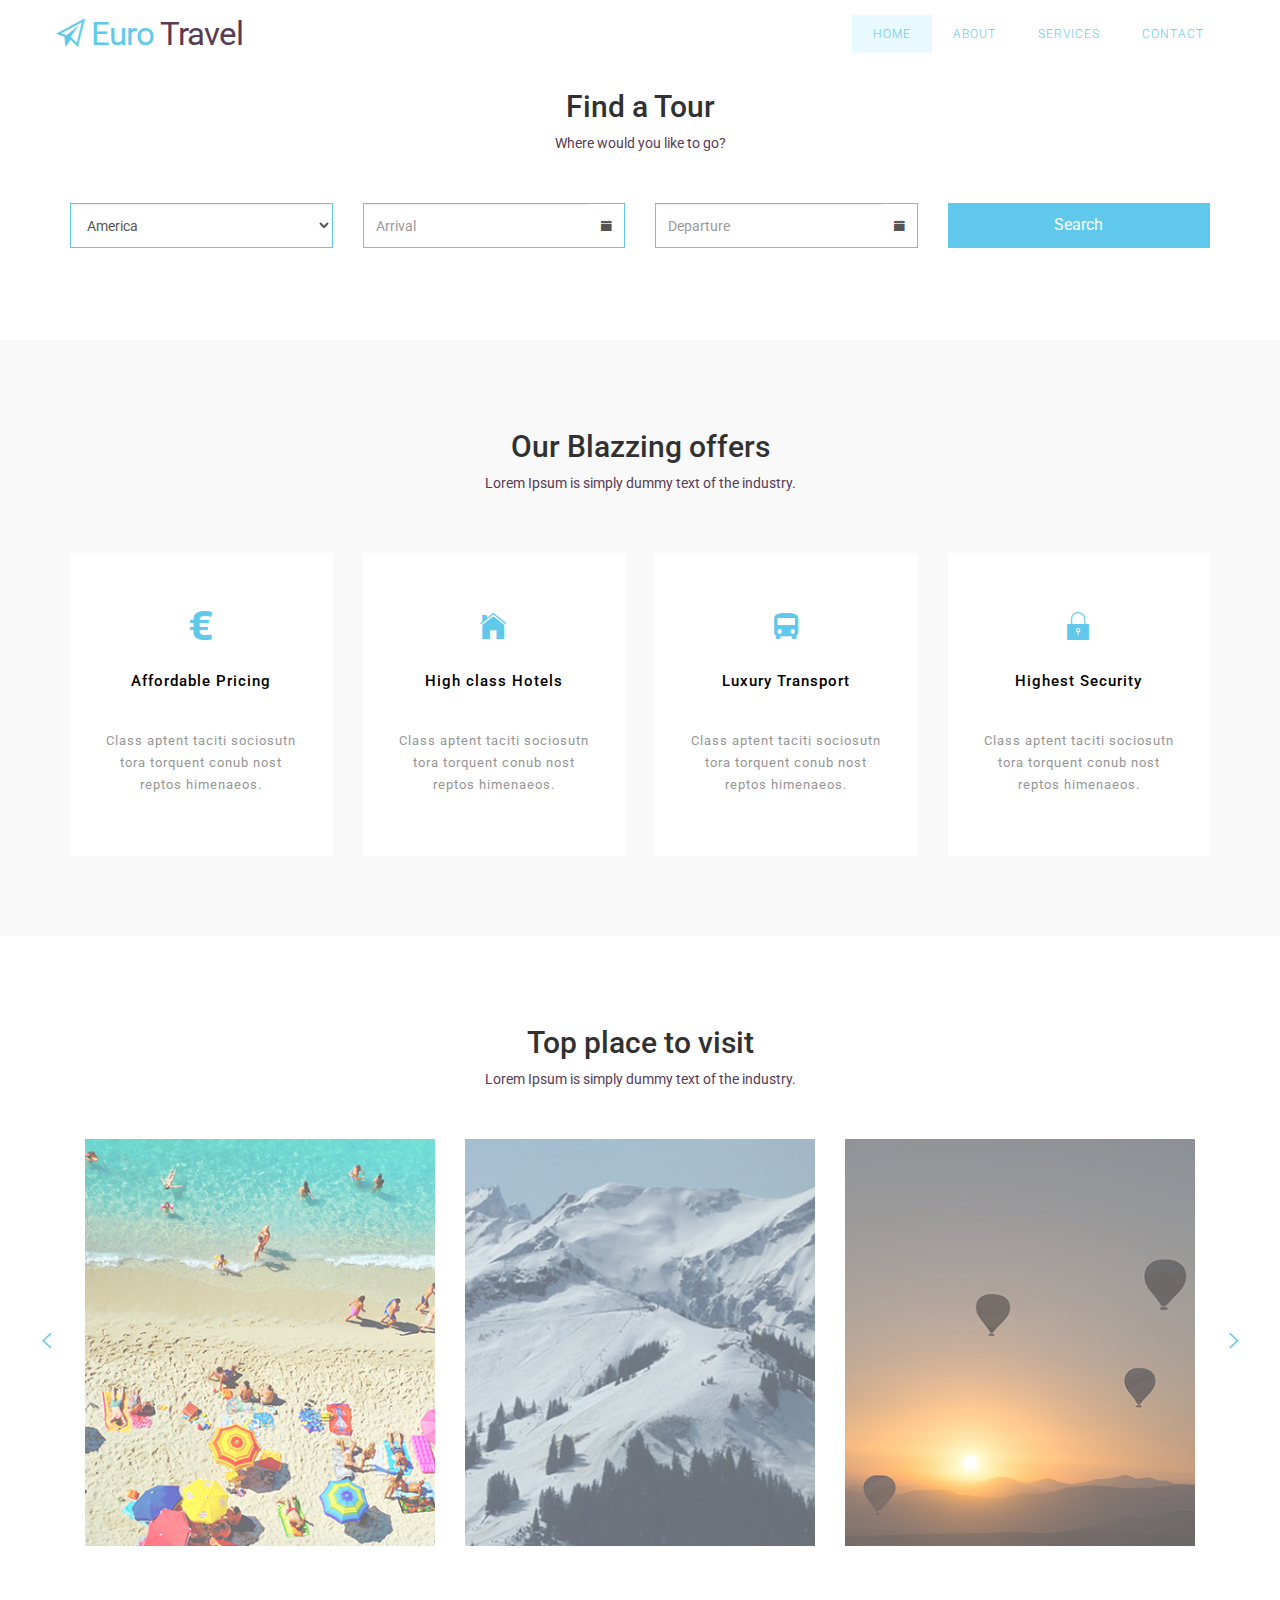
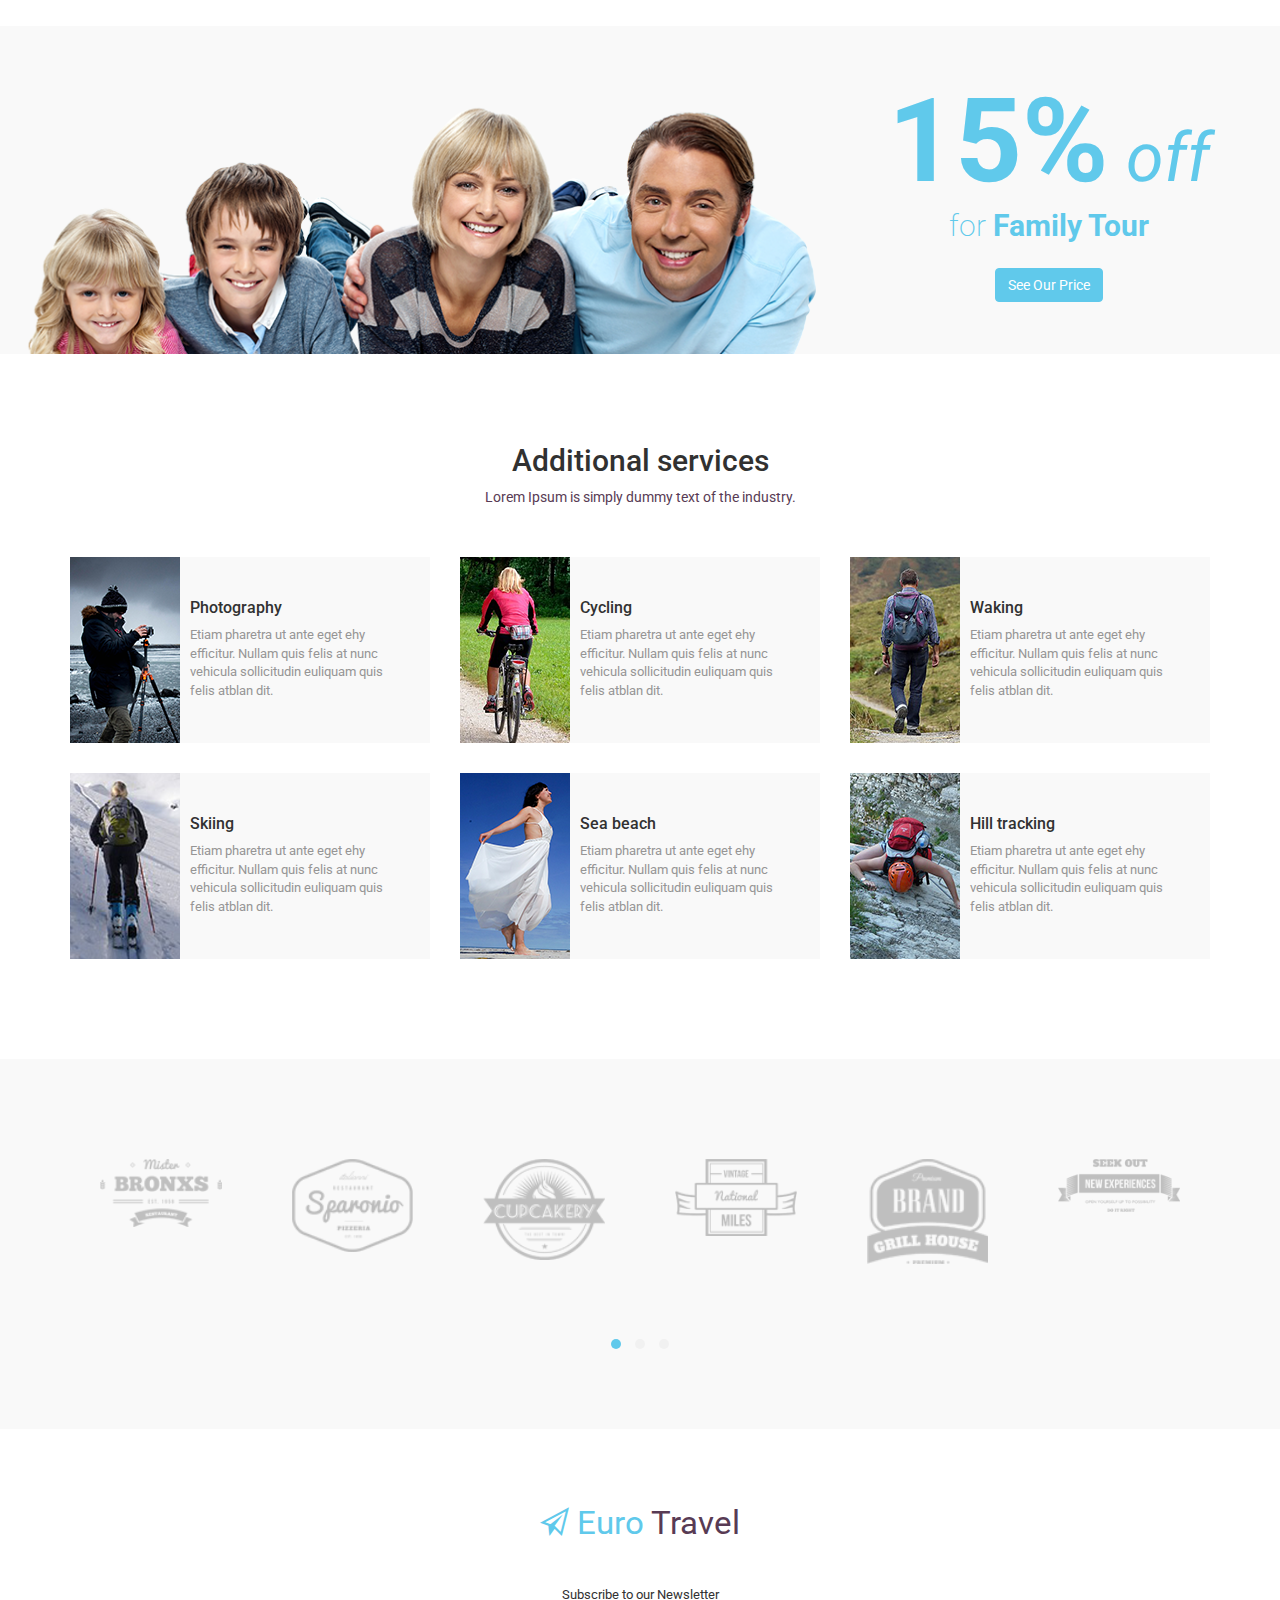
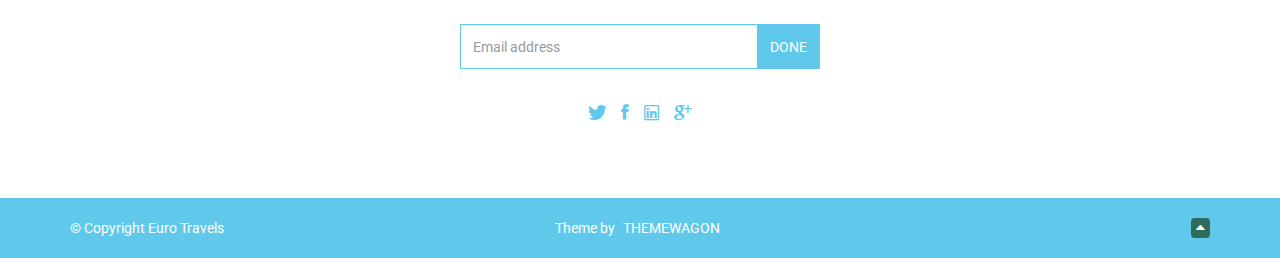
<file: index.html>
<!DOCTYPE html>
<!--[if IE 7 ]><html class="ie ie7 lte9 lte8 lte7" lang="en-US"><![endif]-->
<!--[if IE 8]><html class="ie ie8 lte9 lte8" lang="en-US">	<![endif]-->
<!--[if IE 9]><html class="ie ie9 lte9" lang="en-US"><![endif]-->
<!--[if (gt IE 9)|!(IE)]><!-->
<html class="noIE" lang="en-US">
<!--<![endif]-->
	<head>
		<!-- meta -->
			<meta http-equiv="X-UA-Compatible" content="IE=edge">
			<meta http-equiv="Content-Type" content="text/html; charset=UTF-8"/>
			<meta name="viewport" content="width=device-width, initial-scale = 1.0, maximum-scale=1.0, user-scalable=no"/>
	<title>Euro Travel</title>

	<link rel="stylesheet" href="assets/css/bootstrap.min.css">
	<link rel="stylesheet" href="assets/css/ionicons.min.css">
	<link rel="stylesheet" href="assets/css/owl.carousel.css">
	<link rel="stylesheet" href="assets/css/owl.theme.css">
	<link rel="stylesheet" href="assets/css/flexslider.css" type="text/css">
    <link rel="stylesheet" href="assets/css/main.css">
    <!-- HTML5 shim and Respond.js IE8 support of HTML5 elements and media queries -->
			<!--[if lt IE 9]>
				<script src="assets/js/html5shiv.js"></script>
				<script src="assets/js/respond.js"></script>
			<![endif]-->

			<!--[if IE 8]>
		    	<script src="assets/js/selectivizr.js"></script>
		    <![endif]-->
</head>
<body>
	<nav class="navbar navbar-default navbar-fixed-top">
		<div class="container">
		<!-- Brand and toggle get grouped for better mobile display -->
			<div class="navbar-header">
				<button type="button" class="navbar-toggle collapsed" data-toggle="collapse" data-target="#bs-example-navbar-collapse-1" aria-expanded="false">
					<span class="sr-only">Toggle navigation</span>
					<span class="icon-bar"></span>
					<span class="icon-bar"></span>
					<span class="icon-bar"></span>
				</button>
				<a class="navbar-brand" href="index.html" title="HOME"><i class="ion-paper-airplane"></i> euro <span>travel</span></a>
			</div> <!-- /.navbar-header -->

	    <!-- Collect the nav links, forms, and other content for toggling -->
		    <div class="collapse navbar-collapse" id="bs-example-navbar-collapse-1">
				<ul class="nav navbar-nav navbar-right">
					<li class="active"><a href="index.html">Home</a></li>
					<li><a href="about.html">about</a></li>
					<li><a href="services.html">services</a></li>
					<li><a href="contact.html">contact</a></li>
				</ul> <!-- /.nav -->
		    </div><!-- /.navbar-collapse -->
	  	</div><!-- /.container -->
	</nav>

<!-- Home -->
		<div id="header">
		    <div class="flexslider">
		        <ul class="slides">
		            <li class="slider-item" style="background-image: url('assets/images/item-1.png')">
		                <div class="intro container">
		                    <div class="inner-intro">
		                        <h1 class="header-title">
		                            <span>traveling</span> always "good idea"
		                        </h1>
		                        <p class="header-sub-title">
		                            it leaves you speecless, then turns your into a storyteller.
		                        </p>
		                        <button class="btn custom-btn">
		                            book now
		                        </button>
		                    </div>
		                </div>
		            </li> <!-- /.slider-item -->
		            <li class="slider-item" style="background-image: url('assets/images/item-2.png')">
		                <div class="intro">
		                    <div class="inner-intro">
		                        <h1 class="header-title">
		                            to <span>travel</span> is to <span>live</span>
		                        </h1>
		                        <p class="header-sub-title">
		                            it leaves you speecless, then turns your into a storyteller.
		                        </p>
		                        <button class="btn custom-btn">
		                            book now
		                        </button>
		                    </div>
		                </div>
		            </li> <!-- /.slider-item -->
		        </ul> <!-- /.slides -->
		    </div> <!-- /.flexslider -->
		</div> <!-- /#header -->
<!-- Find a Tour -->
	<section class="tour section-wrapper container">
		<h2 class="section-title">
			Find a Tour
		</h2>
		<p class="section-subtitle">
			Where would you like to go?
		</p>
		<div class="row">
			<div class="col-md-3 col-sm-6">
				<form role="form" class="form-dropdown">
					<div class="form-group">
						<label for="sel1">Select list (select one):</label>
						<select class="form-control border-radius" id="sel1">
							<option>America</option>
							<option>Bangladesh</option>
							<option>Canada</option>
							<option>India</option>
						</select>
					</div>
				</form>
			</div>

			<div class="col-md-3 col-sm-6">
				<div class="input-group">
					<input type="text" class="form-control border-radius border-right" placeholder="Arrival"/>
					<span class="input-group-addon border-radius custom-addon">
						<i class="ion-ios-calendar"></i>
					</span>
				</div>
			</div>

			<div class="col-md-3 col-sm-6">
				<div class="input-group">
					<input type="text" class="form-control border-radius border-right" placeholder="Departure"/>
					<span class="input-group-addon border-radius custom-addon">
						<i class="ion-ios-calendar"></i>
					</span>
				</div>
			</div>

			<div class="col-md-3 col-sm-6">
				<div class="btn btn-default border-radius custom-button">
					Search
				</div>
			</div>
		</div>
	</section> <!-- /.tour -->


<!-- Our Blazzing offers -->
	<section class="offer section-wrapper">
		<div class="container">
			<h2 class="section-title">
				Our Blazzing offers
			</h2>
			<p class="section-subtitle">
				Lorem Ipsum is simply dummy text of the industry.
			</p>
			<div class="row">
				<div class="col-sm-3 col-xs-6">
					<div class="offer-item">
						<div class="icon">
							<i class="ion-social-euro"></i>
						</div>
						<h3>
							Affordable Pricing
						</h3>
						<p>
							Class aptent taciti sociosutn tora torquent conub nost reptos himenaeos.
						</p>
					</div>
				</div> <!-- /.col-md-3 -->

				<div class="col-sm-3 col-xs-6">
					<div class="offer-item">
						<div class="icon">
							<i class="ion-ios-home"></i>
						</div>
						<h3>
							High class Hotels
						</h3>
						<p>
							Class aptent taciti sociosutn tora torquent conub nost reptos himenaeos.
						</p>
					</div>
				</div> <!-- /.col-md-3 -->

				<div class="col-sm-3 col-xs-6">
					<div class="offer-item">
						<div class="icon">
							<i class="ion-android-bus"></i>
						</div>
						<h3>
							Luxury Transport
						</h3>
						<p>
							Class aptent taciti sociosutn tora torquent conub nost reptos himenaeos.
						</p>
					</div>
				</div> <!-- /.col-md-3 -->

				<div class="col-sm-3 col-xs-6">
					<div class="offer-item">
						<div class="icon">
							<i class="ion-ios-locked"></i>
						</div>
						<h3>
							Highest Security
						</h3>
						<p>
							Class aptent taciti sociosutn tora torquent conub nost reptos himenaeos.
						</p>
					</div>
				</div> <!-- /.col-md-3 -->
			</div> <!-- /.row -->
		</div> <!-- /.container -->
	</section> <!-- /.offer -->


<!-- Top place to visit -->
	<section class="visit section-wrapper">
		<div class="container">
			<h2 class="section-title">
				Top place to visit
			</h2>
			<p class="section-subtitle">
				Lorem Ipsum is simply dummy text of the industry.
			</p>

			<div class="owl-carousel visit-carousel" id="">
				<div class="item">
					<img src="assets/images/visit-1.png" alt="visit-image" class="img-responsive visit-item">
				</div>
				<div class="item">
					<img src="assets/images/visit-2.png" alt="visit-image" class="img-responsive visit-item">
				</div>
				<div class="item">
					<img src="assets/images/visit-3.png" alt="visit-image" class="img-responsive visit-item">
				</div>
				<div class="item">
					<img src="assets/images/visit-1.png" alt="visit-image" class="img-responsive visit-item">
				</div>
				<div class="item">
					<img src="assets/images/visit-2.png" alt="visit-image" class="img-responsive visit-item">
				</div>
				<div class="item">
					<img src="assets/images/visit-3.png" alt="visit-image" class="img-responsive visit-item">
				</div>
			</div>
		</div> <!-- /.container -->
	</section> <!-- /.visit -->

<div class="offer-cta">
	<div class="container">
		<div class="offering">
			<div class="percent">
				<span>15%</span> off
			</div>
			<div class="FTour">
				for <strong>Family Tour</strong>
			</div>
			<a class="btn btn-default price-btn" href="#">
				see our price
			</a>
		</div> <!-- /.offering -->
	</div> <!-- /.container -->
</div> <!-- /.offer-cta -->

	<section class="additional-services section-wrapper">
		<div class="container">
			<h2 class="section-title">
				Additional services
			</h2>
			<p class="section-subtitle">
				Lorem Ipsum is simply dummy text of the industry.
			</p>
			<div class="row">
				<div class="col-md-4 col-sm-6">
					<div class="custom-table">
						<img src="assets/images/add-srvc-1.png" alt="" class="add-srvc-img">
						<div class="add-srvc-detail">
							<h4 class="add-srvc-heading">
								Photography
							</h4>
							<p class="add-srvc">
								Etiam pharetra ut ante eget ehy efficitur. Nullam quis felis at nunc vehicula sollicitudin euliquam quis felis atblan dit.
							</p>
						</div> <!-- /.add-srvc-detail -->
					</div> <!-- /.custom-table -->
				</div> <!-- /.col-md-4 col-sm-6 -->

				<div class="col-md-4 col-sm-6">
					<div class="custom-table">
						<img src="assets/images/add-srvc-2.png" alt="" class="add-srvc-img">
						<div class="add-srvc-detail">
							<h4 class="add-srvc-heading">
								Cycling
							</h4>
							<p class="add-srvc">
								Etiam pharetra ut ante eget ehy efficitur. Nullam quis felis at nunc vehicula sollicitudin euliquam quis felis atblan dit.
							</p>
						</div> <!-- /.add-srvc-detail -->
					</div> <!-- /.custom-table -->
				</div> <!-- /.col-md-4 col-sm-6 -->
				
				<div class="col-md-4 col-sm-6">
					<div class="custom-table">
						<img src="assets/images/add-srvc-3.png" alt="" class="add-srvc-img">
						<div class="add-srvc-detail">
							<h4 class="add-srvc-heading">
								Waking
							</h4>
							<p class="add-srvc">
								Etiam pharetra ut ante eget ehy efficitur. Nullam quis felis at nunc vehicula sollicitudin euliquam quis felis atblan dit.
							</p>
						</div> <!-- /.add-srvc-detail -->
					</div> <!-- /.custom-table -->
				</div> <!-- /.col-md-4 col-sm-6 -->

				<div class="col-md-4 col-sm-6">
					<div class="custom-table">
						<img src="assets/images/add-srvc-4.png" alt="" class="add-srvc-img">
						<div class="add-srvc-detail">
							<h4 class="add-srvc-heading">
								Skiing
							</h4>
							<p class="add-srvc">
								Etiam pharetra ut ante eget ehy efficitur. Nullam quis felis at nunc vehicula sollicitudin euliquam quis felis atblan dit.
							</p>
						</div> <!-- /.add-srvc-detail -->
					</div> <!-- /.custom-table -->
				</div> <!-- /.col-md-4 col-sm-6 -->

				<div class="col-md-4 col-sm-6">
					<div class="custom-table">
						<img src="assets/images/add-srvc-5.png" alt="" class="add-srvc-img">
						<div class="add-srvc-detail">
							<h4 class="add-srvc-heading">
								Sea beach
							</h4>
							<p class="add-srvc">
								Etiam pharetra ut ante eget ehy efficitur. Nullam quis felis at nunc vehicula sollicitudin euliquam quis felis atblan dit.
							</p>
						</div> <!-- /.add-srvc-detail -->
					</div> <!-- /.custom-table -->
				</div> <!-- /.col-md-4 col-sm-6 -->

				<div class="col-md-4 col-sm-6">
					<div class="custom-table">
						<img src="assets/images/add-srvc-6.png" alt="" class="add-srvc-img">
						<div class="add-srvc-detail">
							<h4 class="add-srvc-heading">
								Hill tracking
							</h4>
							<p class="add-srvc">
								Etiam pharetra ut ante eget ehy efficitur. Nullam quis felis at nunc vehicula sollicitudin euliquam quis felis atblan dit.
							</p>
						</div> <!-- /.add-srvc-detail -->
					</div> <!-- /.custom-table -->
				</div> <!-- /.col-md-4 col-sm-6 -->
			</div> <!-- /.row -->
		</div> <!-- /.container -->
	</section> <!-- /.Additional-services -->


	<div class="section-wrapper sponsor">
		<div class="container">
			<div class="owl-carousel sponsor-carousel">
				<div class="item">
					<a href="#">
						<img src="assets/images/sp-1.png" alt="sponsor-brand" class="img-responsive sponsor-item">
					</a>
				</div>
				<div class="item">
					<a href="#">
						<img src="assets/images/sp-2.png" alt="sponsor-brand" class="img-responsive sponsor-item">
					</a>
				</div>
				<div class="item">
					<a href="#">
						<img src="assets/images/sp-3.png" alt="sponsor-brand" class="img-responsive sponsor-item">
					</a>
				</div>
				<div class="item">
					<a href="#">
						<img src="assets/images/sp-4.png" alt="sponsor-brand" class="img-responsive sponsor-item">
					</a>
				</div>
				<div class="item">
					<a href="#">
						<img src="assets/images/sp-5.png" alt="sponsor-brand" class="img-responsive sponsor-item">
					</a>
				</div>
				<div class="item">
					<a href="#">
						<img src="assets/images/sp-6.png" alt="sponsor-brand" class="img-responsive sponsor-item">
					</a>
				</div>
				<div class="item">
					<a href="#">
						<img src="assets/images/sp-1.png" alt="sponsor-brand" class="img-responsive sponsor-item">
					</a>
				</div>
				<div class="item">
					<a href="#">
						<img src="assets/images/sp-2.png" alt="sponsor-brand" class="img-responsive sponsor-item">
					</a>
				</div>
				<div class="item">
					<a href="#">
						<img src="assets/images/sp-3.png" alt="sponsor-brand" class="img-responsive sponsor-item">
					</a>
				</div>
				<div class="item">
					<a href="#">
						<img src="assets/images/sp-4.png" alt="sponsor-brand" class="img-responsive sponsor-item">
					</a>
				</div>
				<div class="item">
					<a href="#">
						<img src="assets/images/sp-5.png" alt="sponsor-brand" class="img-responsive sponsor-item">
					</a>
				</div>
				<div class="item">
					<a href="#">
						<img src="assets/images/sp-6.png" alt="sponsor-brand" class="img-responsive sponsor-item">
					</a>
				</div>
				<div class="item">
					<a href="#">
						<img src="assets/images/sp-1.png" alt="sponsor-brand" class="img-responsive sponsor-item">
					</a>
				</div>
				<div class="item">
					<a href="#">
						<img src="assets/images/sp-2.png" alt="sponsor-brand" class="img-responsive sponsor-item">
					</a>
				</div>
				<div class="item">
					<a href="#">
						<img src="assets/images/sp-3.png" alt="sponsor-brand" class="img-responsive sponsor-item">
					</a>
				</div>
				<div class="item">
					<a href="#">
						<img src="assets/images/sp-4.png" alt="sponsor-brand" class="img-responsive sponsor-item">
					</a>
				</div>
				<div class="item">
					<a href="#">
						<img src="assets/images/sp-5.png" alt="sponsor-brand" class="img-responsive sponsor-item">
					</a>
				</div>
				<div class="item">
					<a href="#">
						<img src="assets/images/sp-6.png" alt="sponsor-brand" class="img-responsive sponsor-item">
					</a>
				</div>
			</div> <!-- /.owl-carousel -->
		</div> <!-- /.container -->
	</div> <!-- /.sponsor -->

	<div class="subscribe section-wrapper">
		<a class="brand-logo" href="index.html" title="HOME"><i class="ion-paper-airplane"></i> Euro <span>Travel</span></a>
		<p class="subscribe-now">
			Subscribe to our Newsletter
		</p>
		<div class="container">
			<div class="row">
				<div class="col-md-4 col-sm-6 col-md-offset-4 col-sm-offset-3">
					<div class="input-group">
						<input type="email" class="form-control border-radius" placeholder="Email address">
						<span class="input-group-btn">
							<button class="btn btn-default border-radius custom-sub-btn" type="button">DONE</button>
						</span>
					</div><!-- /input-group -->
				</div>
			</div>
		</div>
					
	
	
		<ul class="social-icon">
			<li><a href="#"><i class="ion-social-twitter"></i></a></li>
			<li><a href="#"><i class="ion-social-facebook"></i></a></li>
			<li><a href="#"><i class="ion-social-linkedin-outline"></i></a></li>
			<li><a href="#"><i class="ion-social-googleplus"></i></a></li>
		</ul>
	</div> <!-- /.subscribe -->

		
	<footer>
		<div class="container">
			<div class="row">
				<div class="col-xs-4">
					<div class="text-left">
						&copy; Copyright Euro Travels
					</div>
				</div>
				<div class="col-xs-4">
					Theme by <a href="http://www.themewagon.com">THEMEWAGON</a>
				</div>
				<div class="col-xs-4">
					<div class="top">
						<a href="#header">
							<i class="ion-arrow-up-b"></i>
						</a>
					</div>
				</div>
			</div>
		</div>		
	</footer>


	<script src="assets/js/jquery-1.11.2.min.js"></script>
    <script src="assets/js/bootstrap.min.js"></script>
    <script src="assets/js/owl.carousel.min.js"></script>
    <script src="assets/js/contact.js"></script>
    <script src="assets/js/jquery.flexslider.js"></script>
	<script src="assets/js/script.js"></script>






</body>
</html>
</file>
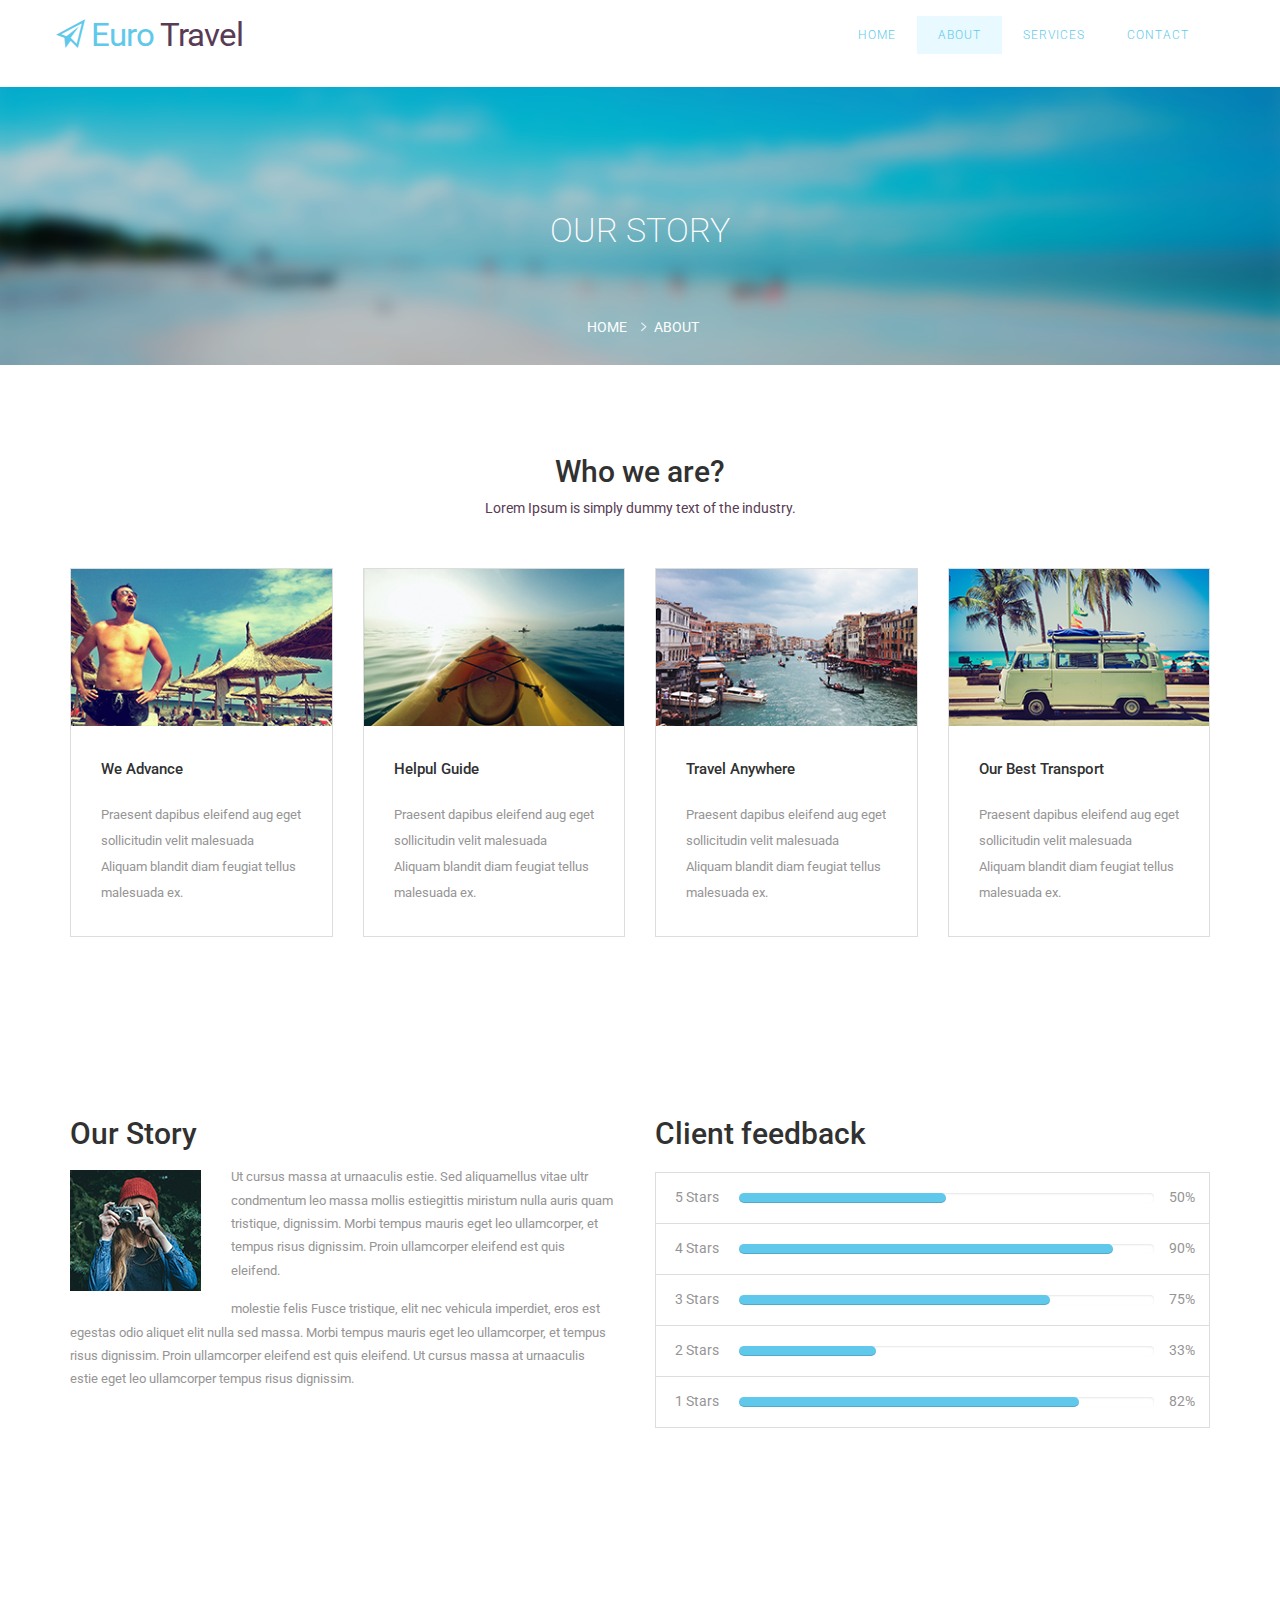
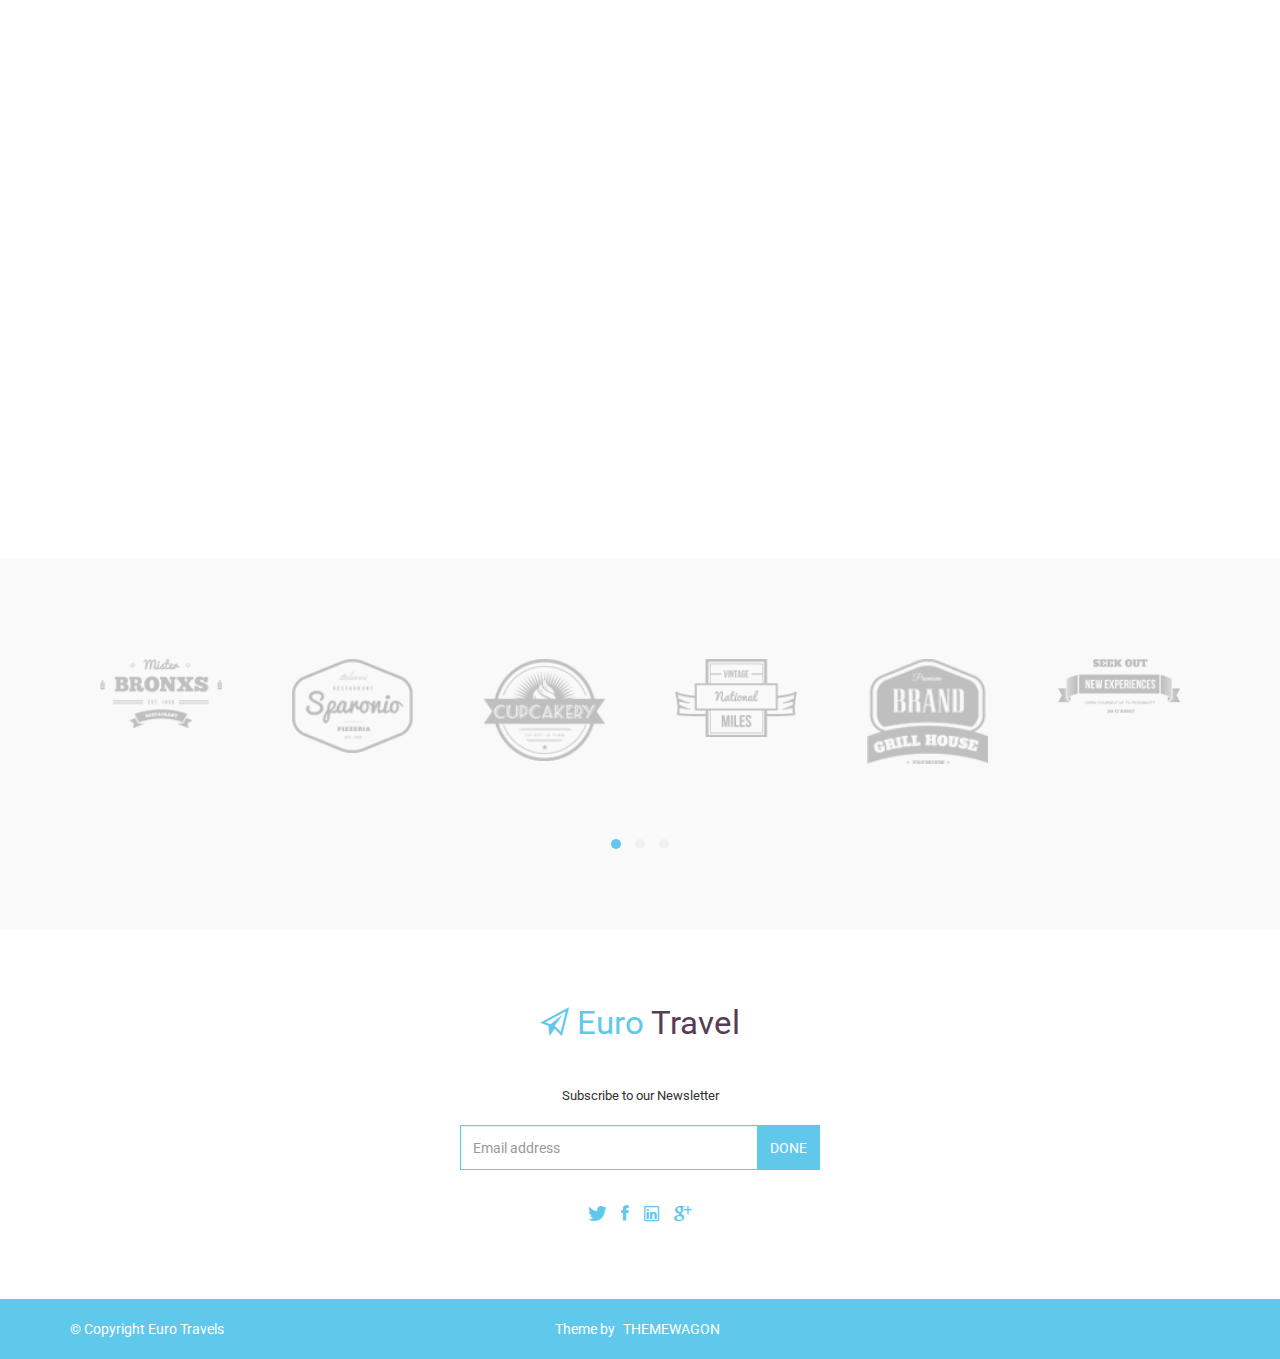
<file: about.html>
<!DOCTYPE html>
<!--[if IE 7 ]><html class="ie ie7 lte9 lte8 lte7" lang="en-US"><![endif]-->
<!--[if IE 8]><html class="ie ie8 lte9 lte8" lang="en-US">	<![endif]-->
<!--[if IE 9]><html class="ie ie9 lte9" lang="en-US"><![endif]-->
<!--[if (gt IE 9)|!(IE)]><!-->
<html class="noIE" lang="en-US">
<!--<![endif]-->
	<head>
		<!-- meta -->
			<meta http-equiv="X-UA-Compatible" content="IE=edge">
			<meta http-equiv="Content-Type" content="text/html; charset=UTF-8"/>
			<meta name="viewport" content="width=device-width, initial-scale = 1.0, maximum-scale=1.0, user-scalable=no"/>
	<title>Euro Travel</title>

	<link rel="stylesheet" href="assets/css/bootstrap.min.css">
	<link rel="stylesheet" href="assets/css/ionicons.min.css">
	<link rel="stylesheet" href="assets/css/owl.carousel.css">
	<link rel="stylesheet" href="assets/css/owl.theme.css">
    <link rel="stylesheet" href="assets/css/main.css">
    <link rel="stylesheet" href="assets/css/section.css">
    <link rel="stylesheet" href="assets/css/about.css">
    <!-- HTML5 shim and Respond.js IE8 support of HTML5 elements and media queries -->
			<!--[if lt IE 9]>
				<script src="assets/js/html5shiv.js"></script>
				<script src="assets/js/respond.js"></script>
			<![endif]-->

			<!--[if IE 8]>
		    	<script src="assets/js/selectivizr.js"></script>
		    <![endif]-->
</head>
<body>

<!-- Home -->
	<section class="header">
		
		<nav class="navbar navbar-default">
			<div class="container">
			<!-- Brand and toggle get grouped for better mobile display -->
				<div class="navbar-header">
					<button type="button" class="navbar-toggle collapsed" data-toggle="collapse" data-target="#bs-example-navbar-collapse-1" aria-expanded="false">
						<span class="sr-only">Toggle navigation</span>
						<span class="icon-bar"></span>
						<span class="icon-bar"></span>
						<span class="icon-bar"></span>
					</button>
					<a class="navbar-brand" href="index.html" title="HOME"><i class="ion-paper-airplane"></i> euro <span>travel</span></a>
				</div> <!-- /.navbar-header -->

		    <!-- Collect the nav links, forms, and other content for toggling -->
			    <div class="collapse navbar-collapse" id="bs-example-navbar-collapse-1">
					<ul class="nav navbar-nav navbar-right">
						<li><a href="index.html">Home</a></li>
						<li class="active"><a href="about.html">about</a></li>
						<li><a href="services.html">services</a></li>
						<li><a href="contact.html">contact</a></li>
					</ul> <!-- /.nav -->
			    </div><!-- /.navbar-collapse -->
		  	</div><!-- /.container -->
		</nav>
	</section> <!-- /#header -->

<!-- Section Background -->
	<section class="section-background">
		<div class="container">
			<h2 class="page-header">
				our story
			</h2>
			<ol class="breadcrumb">
				<li><a href="index.html">Home</a></li>
				<li class="active">&nbsp;about</li>
			</ol>
		</div> <!-- /.container -->
	</section> <!-- /.section-background -->


<!-- Who we are -->
	<section class="wwa section-wrapper">
		<div class="container">
			<h2 class="section-title">
				Who we are?
			</h2>
			<p class="section-subtitle">
				Lorem Ipsum is simply dummy text of the industry.
			</p>
			<div class="row">
				<div class="col-sm-3 col-xs-6">
					<div class="who">
						<img src="assets/images/ab-1.png" alt="" class="img-responsive who-img">
						<h3>
							We Advance
						</h3>
						<p class="who-detail">
							Praesent dapibus eleifend aug eget sollicitudin velit malesuada Aliquam blandit diam feugiat tellus malesuada ex.
						</p>
					</div>
				</div> <!-- /.col-sm-3 -->
				<div class="col-sm-3 col-xs-6">
					<div class="who">
						<img src="assets/images/ab-2.png" alt="" class="img-responsive who-img">
						<h3>
							Helpul Guide
						</h3>
						<p class="who-detail">
							Praesent dapibus eleifend aug eget sollicitudin velit malesuada Aliquam blandit diam feugiat tellus malesuada ex.
						</p>
					</div>
				</div> <!-- /.col-sm-3 -->
				<div class="col-sm-3 col-xs-6">
					<div class="who">
						<img src="assets/images/ab-3.png" alt="" class="img-responsive who-img">
						<h3>
							Travel anywhere
						</h3>
						<p class="who-detail">
							Praesent dapibus eleifend aug eget sollicitudin velit malesuada Aliquam blandit diam feugiat tellus malesuada ex.
						</p>
					</div>
				</div> <!-- /.col-sm-3 -->
				<div class="col-sm-3 col-xs-6">
					<div class="who">
						<img src="assets/images/ab-4.png" alt="" class="img-responsive who-img">
						<h3>
							our best transport
						</h3>
						<p class="who-detail">
							Praesent dapibus eleifend aug eget sollicitudin velit malesuada Aliquam blandit diam feugiat tellus malesuada ex.
						</p>
					</div>
				</div> <!-- /.col-sm-3 -->
			</div> <!-- /.row -->
		</div> <!-- /.container -->
	</section> <!-- /.wwa -->

<!-- Story and Client -->
	<section class="story-and-client section-wrapper">
		<div class="container">
			<div class="row">
				<div class="col-sm-6">
					<div class="story">
						<h2 class="section-title">
							Our Story
						</h2>
						<img src="assets/images/client.png" alt="story" class="story-img">
						<p class="story-detail">
							Ut cursus massa at urnaaculis estie. Sed aliquamellus vitae ultr condmentum leo massa mollis estiegittis miristum nulla auris quam tristique, dignissim. Morbi tempus mauris eget leo ullamcorper, et tempus risus dignissim. Proin ullamcorper eleifend est quis eleifend.
						</p>
						<p class="story-detail">
							molestie felis Fusce tristique, elit nec vehicula imperdiet, eros est egestas odio aliquet elit nulla sed massa. Morbi tempus mauris eget leo ullamcorper, et tempus risus dignissim. Proin ullamcorper eleifend est quis eleifend. Ut cursus massa at urnaaculis estie eget leo ullamcorper tempus risus dignissim.
						</p>
					</div> <!-- /.story -->
				</div> <!-- /.col-sm-6 -->

				<div class="col-sm-6">
					<div class="story">
						<h2 class="section-title">
							Client feedback
						</h2>
						<table class="table _table-bordered">
							<tbody>
								<tr>
									<td>
										5 Stars
									</td>
									<td>
										<div class="progress">
											<div class="progress-bar" role="progressbar" aria-valuenow="70"
											aria-valuemin="0" aria-valuemax="100" style="width:50%">
												<span class="sr-only">70% Complete</span>
											</div> <!-- /.progress-bar -->
										</div> <!-- /.progress -->
									</td>
									<td>
										50%
									</td>
								</tr>

								<tr>
									<td>
										4 Stars
									</td>
									<td>
										<div class="progress">
											<div class="progress-bar" role="progressbar" aria-valuenow="70"
											aria-valuemin="0" aria-valuemax="100" style="width:90%">
												<span class="sr-only">90% Complete</span>
											</div> <!-- /.progress-bar -->
										</div> <!-- /.progress -->
									</td>
									<td>
										90%
									</td>
								</tr>

								<tr>
									<td>
										3 Stars
									</td>
									<td>
										<div class="progress">
											<div class="progress-bar" role="progressbar" aria-valuenow="70"
											aria-valuemin="0" aria-valuemax="100" style="width:75%">
												<span class="sr-only">75% Complete</span>
											</div> <!-- /.progress-bar -->
										</div> <!-- /.progress -->
									</td>
									<td>
										75%
									</td>
								</tr>

								<tr>
									<td>
										2 Stars
									</td>
									<td>
										<div class="progress">
											<div class="progress-bar" role="progressbar" aria-valuenow="70"
											aria-valuemin="0" aria-valuemax="100" style="width:33%">
												<span class="sr-only">33% Complete</span>
											</div> <!-- /.progress-bar -->
										</div> <!-- /.progress -->
									</td>
									<td>
										33%
									</td>
								</tr>

								<tr>
									<td>
										1 Stars
									</td>
									<td>
										<div class="progress">
											<div class="progress-bar" role="progressbar" aria-valuenow="70"
											aria-valuemin="0" aria-valuemax="100" style="width:82%">
												<span class="sr-only">82% Complete</span>
											</div> <!-- /.progress-bar -->
										</div> <!-- /.progress -->
									</td>
									<td>
										82%
									</td>
								</tr>
								
							</tbody>
						</table> <!-- /.table -->
					</div> <!-- /.story -->
				</div> <!-- /.col-sm-6 -->
			</div> <!-- /.row -->
		</div> <!-- /.container -->
	</section> <!-- /.story-and-client -->

	
<div class="container">	
	<div class="embed-responsive embed-responsive-16by9">
	    <iframe class="embed-responsive-item" src="http://www.youtube.com/embed/qUHLCobRgaE" frameborder="0" allowfullscreen>
	    </iframe>
	</div>
</div> <!-- /.container -->



	<div class="section-wrapper sponsor">
		<div class="container">
			<div class="owl-carousel sponsor-carousel">
				<div class="item">
					<a href="#">
						<img src="assets/images/sp-1.png" alt="sponsor-brand" class="img-responsive sponsor-item">
					</a>
				</div>
				<div class="item">
					<a href="#">
						<img src="assets/images/sp-2.png" alt="sponsor-brand" class="img-responsive sponsor-item">
					</a>
				</div>
				<div class="item">
					<a href="#">
						<img src="assets/images/sp-3.png" alt="sponsor-brand" class="img-responsive sponsor-item">
					</a>
				</div>
				<div class="item">
					<a href="#">
						<img src="assets/images/sp-4.png" alt="sponsor-brand" class="img-responsive sponsor-item">
					</a>
				</div>
				<div class="item">
					<a href="#">
						<img src="assets/images/sp-5.png" alt="sponsor-brand" class="img-responsive sponsor-item">
					</a>
				</div>
				<div class="item">
					<a href="#">
						<img src="assets/images/sp-6.png" alt="sponsor-brand" class="img-responsive sponsor-item">
					</a>
				</div>
				<div class="item">
					<a href="#">
						<img src="assets/images/sp-1.png" alt="sponsor-brand" class="img-responsive sponsor-item">
					</a>
				</div>
				<div class="item">
					<a href="#">
						<img src="assets/images/sp-2.png" alt="sponsor-brand" class="img-responsive sponsor-item">
					</a>
				</div>
				<div class="item">
					<a href="#">
						<img src="assets/images/sp-3.png" alt="sponsor-brand" class="img-responsive sponsor-item">
					</a>
				</div>
				<div class="item">
					<a href="#">
						<img src="assets/images/sp-4.png" alt="sponsor-brand" class="img-responsive sponsor-item">
					</a>
				</div>
				<div class="item">
					<a href="#">
						<img src="assets/images/sp-5.png" alt="sponsor-brand" class="img-responsive sponsor-item">
					</a>
				</div>
				<div class="item">
					<a href="#">
						<img src="assets/images/sp-6.png" alt="sponsor-brand" class="img-responsive sponsor-item">
					</a>
				</div>
				<div class="item">
					<a href="#">
						<img src="assets/images/sp-1.png" alt="sponsor-brand" class="img-responsive sponsor-item">
					</a>
				</div>
				<div class="item">
					<a href="#">
						<img src="assets/images/sp-2.png" alt="sponsor-brand" class="img-responsive sponsor-item">
					</a>
				</div>
				<div class="item">
					<a href="#">
						<img src="assets/images/sp-3.png" alt="sponsor-brand" class="img-responsive sponsor-item">
					</a>
				</div>
				<div class="item">
					<a href="#">
						<img src="assets/images/sp-4.png" alt="sponsor-brand" class="img-responsive sponsor-item">
					</a>
				</div>
				<div class="item">
					<a href="#">
						<img src="assets/images/sp-5.png" alt="sponsor-brand" class="img-responsive sponsor-item">
					</a>
				</div>
				<div class="item">
					<a href="#">
						<img src="assets/images/sp-6.png" alt="sponsor-brand" class="img-responsive sponsor-item">
					</a>
				</div>
			</div> <!-- /.owl-carousel -->
		</div> <!-- /.container -->
	</div> <!-- /.sponsor -->

	<div class="subscribe section-wrapper">
		<a class="brand-logo" href="index.html" title="HOME"><i class="ion-paper-airplane"></i> Euro <span>Travel</span></a>
		<p class="subscribe-now">
			Subscribe to our Newsletter
		</p>
		<div class="container">
			<div class="row">
				<div class="col-md-4 col-sm-6 col-md-offset-4 col-sm-offset-3">
					<div class="input-group">
						<input type="email" class="form-control border-radius" placeholder="Email address">
						<span class="input-group-btn">
							<button class="btn btn-default border-radius custom-sub-btn" type="button">DONE</button>
						</span>
					</div><!-- /input-group -->
				</div>
			</div>
		</div>
					
	
	
		<ul class="social-icon">
			<li><a href="#"><i class="ion-social-twitter"></i></a></li>
			<li><a href="#"><i class="ion-social-facebook"></i></a></li>
			<li><a href="#"><i class="ion-social-linkedin-outline"></i></a></li>
			<li><a href="#"><i class="ion-social-googleplus"></i></a></li>
		</ul>
	</div> <!-- /.subscribe -->


	<footer>
		<div class="container">
			<div class="row">
				<div class="col-xs-4">
					<div class="text-left">
						&copy; Copyright Euro Travels
					</div>
				</div>
				<div class="col-xs-4">
					Theme by <a href="http://www.themewagon.com">THEMEWAGON</a>
				</div>
				<div class="col-xs-4">
					<!-- <div class="top">
						<a href="#header">
							<i class="ion-arrow-up-b"></i>
						</a>
					</div> -->
				</div>
			</div>
		</div>		
	</footer>


	<script src="assets/js/jquery-1.11.2.min.js"></script>
    <script src="assets/js/bootstrap.min.js"></script>
    <script src="assets/js/owl.carousel.min.js"></script>
    <script src="assets/js/contact.js"></script>
	<script src="assets/js/script.js"></script>






</body>
</html>
</file>
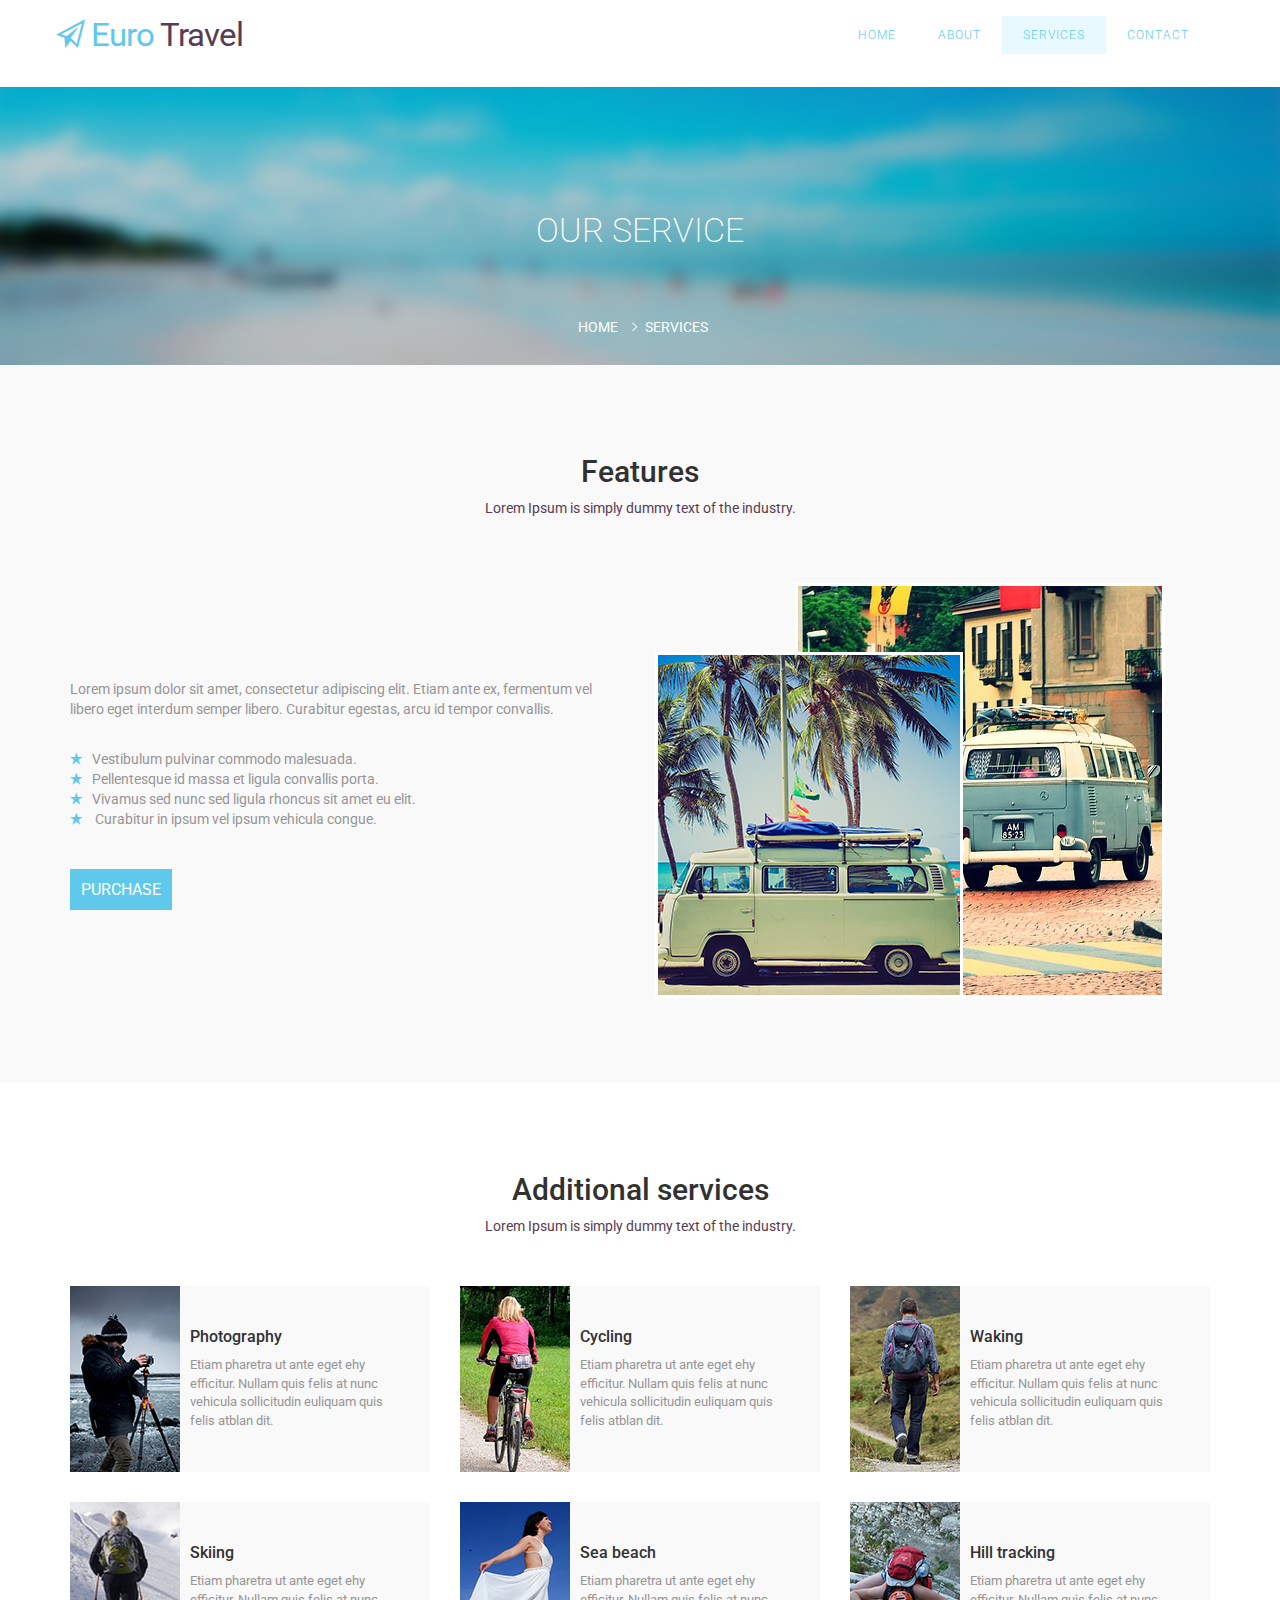
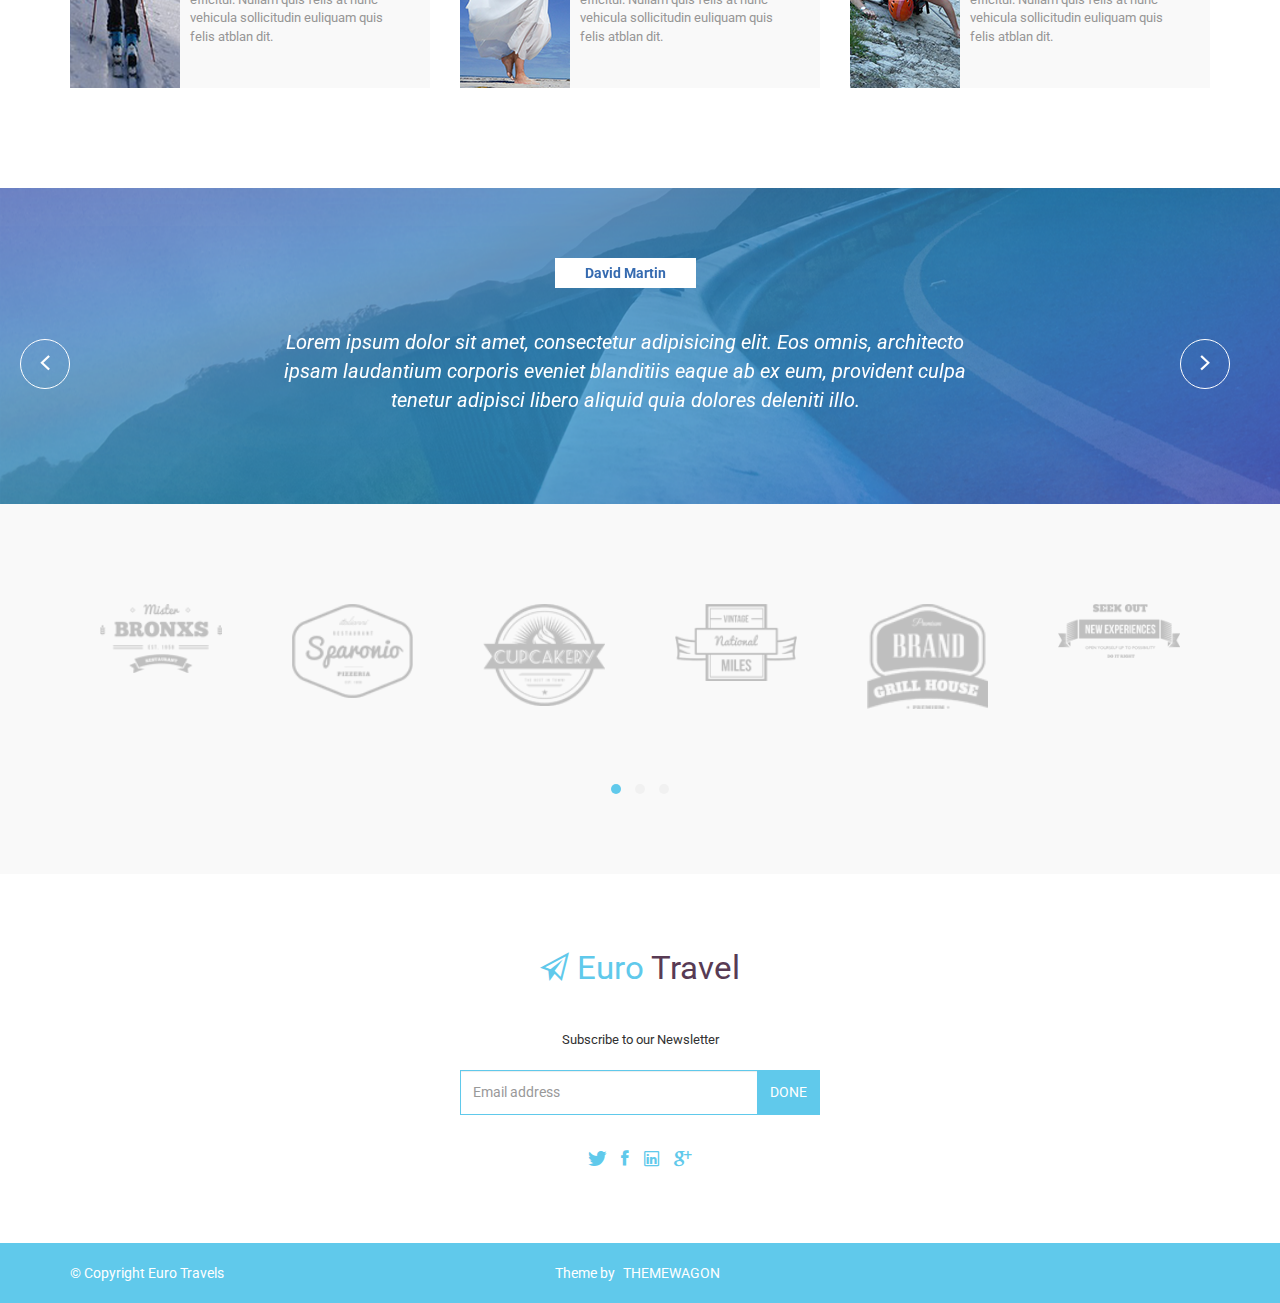
<file: services.html>
<!DOCTYPE html>
<!--[if IE 7 ]><html class="ie ie7 lte9 lte8 lte7" lang="en-US"><![endif]-->
<!--[if IE 8]><html class="ie ie8 lte9 lte8" lang="en-US">	<![endif]-->
<!--[if IE 9]><html class="ie ie9 lte9" lang="en-US"><![endif]-->
<!--[if (gt IE 9)|!(IE)]><!-->
<html class="noIE" lang="en-US">
<!--<![endif]-->
	<head>
		<!-- meta -->
			<meta http-equiv="X-UA-Compatible" content="IE=edge">
			<meta http-equiv="Content-Type" content="text/html; charset=UTF-8"/>
			<meta name="viewport" content="width=device-width, initial-scale = 1.0, maximum-scale=1.0, user-scalable=no"/>
	<title>Euro Travel</title>

	<link rel="stylesheet" href="assets/css/bootstrap.min.css">
	<link rel="stylesheet" href="assets/css/ionicons.min.css">
	<link rel="stylesheet" href="assets/css/owl.carousel.css">
	<link rel="stylesheet" href="assets/css/owl.theme.css">
    <link rel="stylesheet" href="assets/css/main.css">
    <link rel="stylesheet" href="assets/css/section.css">
    <link rel="stylesheet" href="assets/css/services.css">
    <!-- HTML5 shim and Respond.js IE8 support of HTML5 elements and media queries -->
			<!--[if lt IE 9]>
				<script src="assets/js/html5shiv.js"></script>
				<script src="assets/js/respond.js"></script>
			<![endif]-->

			<!--[if IE 8]>
		    	<script src="assets/js/selectivizr.js"></script>
		    <![endif]-->
</head>
<body>

<!-- Home -->
	<section class="header">
		
		<nav class="navbar navbar-default">
			<div class="container">
			<!-- Brand and toggle get grouped for better mobile display -->
				<div class="navbar-header">
					<button type="button" class="navbar-toggle collapsed" data-toggle="collapse" data-target="#bs-example-navbar-collapse-1" aria-expanded="false">
						<span class="sr-only">Toggle navigation</span>
						<span class="icon-bar"></span>
						<span class="icon-bar"></span>
						<span class="icon-bar"></span>
					</button>
					<a class="navbar-brand" href="index.html" title="HOME"><i class="ion-paper-airplane"></i> euro <span>travel</span></a>
				</div> <!-- /.navbar-header -->

		    <!-- Collect the nav links, forms, and other content for toggling -->
			    <div class="collapse navbar-collapse" id="bs-example-navbar-collapse-1">
					<ul class="nav navbar-nav navbar-right">
						<li><a href="index.html">Home</a></li>
						<li><a href="about.html">about</a></li>
						<li class="active"><a href="services.html">services</a></li>
						<li><a href="contact.html">contact</a></li>
					</ul> <!-- /.nav -->
			    </div><!-- /.navbar-collapse -->
		  	</div><!-- /.container -->
		</nav>
	</section> <!-- /#header -->

<!-- Section Background -->
	<section class="section-background">
		<div class="container">
			<h2 class="page-header">
				our service
			</h2>
			<ol class="breadcrumb">
				<li><a href="index.html">Home</a></li>
				<li class="active">&nbsp;services</li>
			</ol>
		</div> <!-- /.container -->
	</section> <!-- /.section-background -->
	

	<section class="features section-wrapper">
		<div class="container">
			<h2 class="section-title">
				Features
			</h2>
			<p class="section-subtitle">
				Lorem Ipsum is simply dummy text of the industry.
			</p>
			<div class="row custom-table">
				<div class="grid-50 table-cell">
					<p class="features-details">
						Lorem ipsum dolor sit amet, consectetur adipiscing elit. Etiam ante ex, fermentum vel libero eget interdum semper libero. Curabitur egestas, arcu id tempor convallis.
					</p>
					<ul class="features-list">
						<li>Vestibulum pulvinar commodo malesuada.</li>
						<li>Pellentesque id massa et ligula convallis porta.</li>
						<li>Vivamus sed nunc sed ligula rhoncus sit amet eu elit.</li>
						<li> Curabitur in ipsum vel ipsum vehicula congue.</li>
					</ul>
					<a href="#" class="btn btn-default custom-button border-radius">
						PURCHASE
					</a>
				</div>

				<div class="grid-50 table-cell">
					<img src="assets/images/features-bg.png" alt="" class="features-img img-responsive _pos-abs">
				</div>
			</div> <!-- /.row -->
		</div> <!-- /.container -->
	</section> <!-- /.features -->

	

	<section class="additional-services section-wrapper">
		<div class="container">
			<h2 class="section-title">
				Additional services
			</h2>
			<p class="section-subtitle">
				Lorem Ipsum is simply dummy text of the industry.
			</p>
			<div class="row">
				<div class="col-md-4 col-sm-6">
					<div class="custom-table">
						<img src="assets/images/add-srvc-1.png" alt="" class="add-srvc-img">
						<div class="add-srvc-detail">
							<h4 class="add-srvc-heading">
								Photography
							</h4>
							<p class="add-srvc">
								Etiam pharetra ut ante eget ehy efficitur. Nullam quis felis at nunc vehicula sollicitudin euliquam quis felis atblan dit.
							</p>
						</div> <!-- /.add-srvc-detail -->
					</div> <!-- /.custom-table -->
				</div> <!-- /.col-md-4 col-sm-6 -->

				<div class="col-md-4 col-sm-6">
					<div class="custom-table">
						<img src="assets/images/add-srvc-2.png" alt="" class="add-srvc-img">
						<div class="add-srvc-detail">
							<h4 class="add-srvc-heading">
								Cycling
							</h4>
							<p class="add-srvc">
								Etiam pharetra ut ante eget ehy efficitur. Nullam quis felis at nunc vehicula sollicitudin euliquam quis felis atblan dit.
							</p>
						</div> <!-- /.add-srvc-detail -->
					</div> <!-- /.custom-table -->
				</div> <!-- /.col-md-4 col-sm-6 -->
				
				<div class="col-md-4 col-sm-6">
					<div class="custom-table">
						<img src="assets/images/add-srvc-3.png" alt="" class="add-srvc-img">
						<div class="add-srvc-detail">
							<h4 class="add-srvc-heading">
								Waking
							</h4>
							<p class="add-srvc">
								Etiam pharetra ut ante eget ehy efficitur. Nullam quis felis at nunc vehicula sollicitudin euliquam quis felis atblan dit.
							</p>
						</div> <!-- /.add-srvc-detail -->
					</div> <!-- /.custom-table -->
				</div> <!-- /.col-md-4 col-sm-6 -->

				<div class="col-md-4 col-sm-6">
					<div class="custom-table">
						<img src="assets/images/add-srvc-4.png" alt="" class="add-srvc-img">
						<div class="add-srvc-detail">
							<h4 class="add-srvc-heading">
								Skiing
							</h4>
							<p class="add-srvc">
								Etiam pharetra ut ante eget ehy efficitur. Nullam quis felis at nunc vehicula sollicitudin euliquam quis felis atblan dit.
							</p>
						</div> <!-- /.add-srvc-detail -->
					</div> <!-- /.custom-table -->
				</div> <!-- /.col-md-4 col-sm-6 -->

				<div class="col-md-4 col-sm-6">
					<div class="custom-table">
						<img src="assets/images/add-srvc-5.png" alt="" class="add-srvc-img">
						<div class="add-srvc-detail">
							<h4 class="add-srvc-heading">
								Sea beach
							</h4>
							<p class="add-srvc">
								Etiam pharetra ut ante eget ehy efficitur. Nullam quis felis at nunc vehicula sollicitudin euliquam quis felis atblan dit.
							</p>
						</div> <!-- /.add-srvc-detail -->
					</div> <!-- /.custom-table -->
				</div> <!-- /.col-md-4 col-sm-6 -->

				<div class="col-md-4 col-sm-6">
					<div class="custom-table">
						<img src="assets/images/add-srvc-6.png" alt="" class="add-srvc-img">
						<div class="add-srvc-detail">
							<h4 class="add-srvc-heading">
								Hill tracking
							</h4>
							<p class="add-srvc">
								Etiam pharetra ut ante eget ehy efficitur. Nullam quis felis at nunc vehicula sollicitudin euliquam quis felis atblan dit.
							</p>
						</div> <!-- /.add-srvc-detail -->
					</div> <!-- /.custom-table -->
				</div> <!-- /.col-md-4 col-sm-6 -->
			</div> <!-- /.row -->
		</div> <!-- /.container -->
	</section> <!-- /.Additional-services -->


	<section class="section-wrapper services-owl">
		<div class="container">
			<div class="owl-carousel services-owl-carousel row">
				<div class="item col-sm-8 col-sm-offset-2">
					<div class="item-name">
						David Martin
					</div>
					<p class="item-detail">
						Lorem ipsum dolor sit amet, consectetur adipisicing elit. Eos omnis, architecto ipsam laudantium corporis eveniet blanditiis eaque ab ex eum, provident culpa tenetur adipisci libero aliquid quia dolores deleniti illo.
					</p>
				</div> <!-- /.item -->

				<div class="item col-sm-8 col-sm-offset-2">
					<div class="item-name">
						David Martin
					</div>
					<p class="item-detail">
						Lorem ipsum dolor sit amet, consectetur adipisicing elit. Eos omnis, architecto ipsam laudantium corporis eveniet blanditiis eaque ab ex eum, provident culpa tenetur adipisci libero aliquid quia dolores deleniti illo.
					</p>
				</div> <!-- /.item -->

				<div class="item col-sm-8 col-sm-offset-2">
					<div class="item-name">
						David Martin
					</div>
					<p class="item-detail">
						Lorem ipsum dolor sit amet, consectetur adipisicing elit. Eos omnis, architecto ipsam laudantium corporis eveniet blanditiis eaque ab ex eum, provident culpa tenetur adipisci libero aliquid quia dolores deleniti illo.
					</p>
				</div> <!-- /.item -->
			</div> <!-- /.services-owl-carousel -->
		</div> <!-- /.container -->
	</section> <!-- /.services-owl -->


	<div class="section-wrapper sponsor">
		<div class="container">
			<div class="owl-carousel sponsor-carousel">
				<div class="item">
					<a href="#">
						<img src="assets/images/sp-1.png" alt="sponsor-brand" class="img-responsive sponsor-item">
					</a>
				</div>
				<div class="item">
					<a href="#">
						<img src="assets/images/sp-2.png" alt="sponsor-brand" class="img-responsive sponsor-item">
					</a>
				</div>
				<div class="item">
					<a href="#">
						<img src="assets/images/sp-3.png" alt="sponsor-brand" class="img-responsive sponsor-item">
					</a>
				</div>
				<div class="item">
					<a href="#">
						<img src="assets/images/sp-4.png" alt="sponsor-brand" class="img-responsive sponsor-item">
					</a>
				</div>
				<div class="item">
					<a href="#">
						<img src="assets/images/sp-5.png" alt="sponsor-brand" class="img-responsive sponsor-item">
					</a>
				</div>
				<div class="item">
					<a href="#">
						<img src="assets/images/sp-6.png" alt="sponsor-brand" class="img-responsive sponsor-item">
					</a>
				</div>
				<div class="item">
					<a href="#">
						<img src="assets/images/sp-1.png" alt="sponsor-brand" class="img-responsive sponsor-item">
					</a>
				</div>
				<div class="item">
					<a href="#">
						<img src="assets/images/sp-2.png" alt="sponsor-brand" class="img-responsive sponsor-item">
					</a>
				</div>
				<div class="item">
					<a href="#">
						<img src="assets/images/sp-3.png" alt="sponsor-brand" class="img-responsive sponsor-item">
					</a>
				</div>
				<div class="item">
					<a href="#">
						<img src="assets/images/sp-4.png" alt="sponsor-brand" class="img-responsive sponsor-item">
					</a>
				</div>
				<div class="item">
					<a href="#">
						<img src="assets/images/sp-5.png" alt="sponsor-brand" class="img-responsive sponsor-item">
					</a>
				</div>
				<div class="item">
					<a href="#">
						<img src="assets/images/sp-6.png" alt="sponsor-brand" class="img-responsive sponsor-item">
					</a>
				</div>
				<div class="item">
					<a href="#">
						<img src="assets/images/sp-1.png" alt="sponsor-brand" class="img-responsive sponsor-item">
					</a>
				</div>
				<div class="item">
					<a href="#">
						<img src="assets/images/sp-2.png" alt="sponsor-brand" class="img-responsive sponsor-item">
					</a>
				</div>
				<div class="item">
					<a href="#">
						<img src="assets/images/sp-3.png" alt="sponsor-brand" class="img-responsive sponsor-item">
					</a>
				</div>
				<div class="item">
					<a href="#">
						<img src="assets/images/sp-4.png" alt="sponsor-brand" class="img-responsive sponsor-item">
					</a>
				</div>
				<div class="item">
					<a href="#">
						<img src="assets/images/sp-5.png" alt="sponsor-brand" class="img-responsive sponsor-item">
					</a>
				</div>
				<div class="item">
					<a href="#">
						<img src="assets/images/sp-6.png" alt="sponsor-brand" class="img-responsive sponsor-item">
					</a>
				</div>
			</div> <!-- /.owl-carousel -->
		</div> <!-- /.container -->
	</div> <!-- /.sponsor -->

	<div class="subscribe section-wrapper">
		<a class="brand-logo" href="index.html" title="HOME"><i class="ion-paper-airplane"></i> Euro <span>Travel</span></a>
		<p class="subscribe-now">
			Subscribe to our Newsletter
		</p>
		<div class="container">
			<div class="row">
				<div class="col-md-4 col-sm-6 col-md-offset-4 col-sm-offset-3">
					<div class="input-group">
						<input type="email" class="form-control border-radius" placeholder="Email address">
						<span class="input-group-btn">
							<button class="btn btn-default border-radius custom-sub-btn" type="button">DONE</button>
						</span>
					</div><!-- /input-group -->
				</div>
			</div>
		</div>
					
	
	
		<ul class="social-icon">
			<li><a href="#"><i class="ion-social-twitter"></i></a></li>
			<li><a href="#"><i class="ion-social-facebook"></i></a></li>
			<li><a href="#"><i class="ion-social-linkedin-outline"></i></a></li>
			<li><a href="#"><i class="ion-social-googleplus"></i></a></li>
		</ul>
	</div> <!-- /.subscribe -->


	<footer>
		<div class="container">
			<div class="row">
				<div class="col-xs-4">
					<div class="text-left">
						&copy; Copyright Euro Travels
					</div>
				</div>
				<div class="col-xs-4">
					Theme by <a href="http://www.themewagon.com">THEMEWAGON</a>
				</div>
				<div class="col-xs-4">
					<!-- <div class="top">
						<a href="#header">
							<i class="ion-arrow-up-b"></i>
						</a>
					</div> -->
				</div>
			</div>
		</div>		
	</footer>


	<script src="assets/js/jquery-1.11.2.min.js"></script>
    <script src="assets/js/bootstrap.min.js"></script>
    <script src="assets/js/owl.carousel.min.js"></script>
    <script src="assets/js/contact.js"></script>
	<script src="assets/js/script.js"></script>






</body>
</html>
</file>
<file: assets/css/main.css>
/*=================================================
||				1. Imports 
==================================================*/
@import url(http://fonts.googleapis.com/css?family=Roboto:100,400,700);
@import url(http://fonts.googleapis.com/css?family=Roboto+Slab);

body
{
	font-family: 'Roboto', 'Open-Sans', sans-serif;
	overflow-x: hidden;
	color: #fff;
}
/*Owl Carousel*/
.owl-prev, .owl-next
{
	position: absolute;
	top: 43%;
	font-size: 22px;
	padding: 5px;
}
.owl-next
{
	right: -40px;
}
.owl-prev
{
	left: -40px;
}
.owl-prev:before
{
    content: "\f3d2";
    font-family: 'ionicons';
 	/*color: #fff;*/
}
.owl-next:before
{
    content: "\f3d3";
    font-family: "ionicons";
    /*color: #fff;*/
}
.section-title{
	color: #313131;
	text-align: center;
}
.section-subtitle{
	color: #583b54;
	text-align: center;
	margin-bottom: 50px;
}
.section-wrapper{
	padding-top: 70px;
	padding-bottom: 70px;
}
p{
	color: #969595;
}
.border-radius{
	border-radius: 0 !important;
	border-color: #60c9eb;
	height: 45px;
}
p:hover{
	cursor: default;
}
.navbar-toggle {
    background-color: rgb(96, 201, 235);
    border: 1px solid rgb(96, 201, 235);
    border-radius: 0;
    transition: all .4s ease-in-out;
}
.navbar-default .navbar-toggle {
    border-color: rgb(96, 201, 235);
}
.navbar-default .navbar-toggle .icon-bar{
	background: #fff;
}
.navbar-default .navbar-toggle:focus, .navbar-default .navbar-toggle:hover{
	background: #fff;
}
.navbar-toggle:hover .icon-bar, .navbar-toggle:focus .icon-bar {
    background-color: rgb(96, 201, 235);
}
.form-control:focus {
    border-color: #66afe9;
    outline: 0;
    -webkit-box-shadow: none;
    box-shadow: none;
}
/*=================================================
||				3. Header
==================================================*/
			/*navbar*/
.navbar-default .navbar-brand{
	border: 1px solid transparent;
	color: #60c9eb;
	font-size: 33px;
	padding: 10px 0px;
	height: auto;
	font-weight: 400;
	letter-spacing: -1px;
	text-transform: capitalize;
}
ul.nav.navbar-nav.navbar-right{
	margin-top: 10px;
}
.navbar-default .navbar-brand span{
	color: #583b54;
}
.navbar-default .navbar-brand:focus, .navbar-default .navbar-brand:hover{
	color: #60c9eb;
}
.navbar-default {
    background-color: #fff;
    border-color: transparent;
    padding: 5px 0px;
    border-radius: 0;
    text-transform: uppercase;
}
.navbar-default .navbar-nav>li>a{
	color: #60c9eb;
    padding-right: 20px;
    padding-left: 20px;
    border: 1px solid transparent;
    font-size: 12px;
    font-weight: 300;
    letter-spacing: 1px;
    transition: all .4s ease-in-out;
}
.navbar-default .navbar-nav>li>a:hover{
	color: #60c9eb;
}
.navbar-default .navbar-nav>li>a:focus, .navbar-default .navbar-nav>li>a:hover{
	color: #60c9eb;
	background: #e8f9ff;
}
.navbar-nav>li>a {
    padding-top: 8px;
    padding-bottom: 8px;
}
.navbar-default .navbar-nav>.active>a, .navbar-default .navbar-nav>.active>a:focus, .navbar-default .navbar-nav>.active>a:hover{
    background-color: transparent;
    color: #60c9eb;
    background: #e8f9ff;
}
		/*Home*/
.flexslider{
	text-align: center;
	text-transform: uppercase;
	color: #fff;
	margin: 0;
	padding: 0;
	border: 0;
	overflow-x: hidden;
	background: transparent;
	background-image: url('../images/header.png');
	background-repeat: no-repeat;
	background-size: cover;

}
.slider-item{
	background-size: inherit;
	background-position: left bottom;
	background-repeat: no-repeat;
}
.inner-intro{
	display: table-cell;
	vertical-align: middle;
	position: relative;
}
.intro{
	display: table;
	text-align: center;
	width: 100%;
	height: 100vh;
}
.header-title{
	font-size: 34px;
	font-weight: 400;
}
.header-title span{
	font-weight: 700;
}
.header-sub-title{
	font-size: 14px;
	color: #fff;
	margin: 20px auto 25px;
}
.custom-btn{
    color: #FFF;
    background-color: transparent;
    border-color: #FFF;
    border-radius: 0px;
    text-transform: uppercase;
    font-size: 20px;
    font-weight: 400;
    transition: all .4s ease-in-out;
}
.custom-btn:hover{
	background: #fff;
	color: #583b54;
}
/*=================================================
||				4. Find a Tour
==================================================*/
.form-dropdown{
	margin-top: -25px;
}
.custom-addon{
	background: #fff;
}
.border-right{
	border-right: 0px;
}
.custom-button{
	background: #60c9eb;
	color: #fff;
	width: 100%;
	text-align: center;
	padding: 10px;
	font-size: 16px;
	transition: all .4s ease-in-out;
}
.custom-button:hover{
	background: #53B1DE;
	border-color: #53B1DE;
	color: #fff;
}
.tour .input-group{
	margin-bottom: 22px;
}
/*=================================================
||				5. Our Blazzing offers
==================================================*/
.offer{
	color: black;
	text-align: center;
	background: #f9f9f9;
}
.offer-item{
	background: #fff;
	letter-spacing: 1px;
	padding: 30px;
	transition: all .7s ease-in;
	margin: 10px 0px;
}
.icon{
	padding: 20px 0;
	font-size: 35px;
	color: #60c9eb;
}
.offer-item h3{
	padding-bottom: 40px;
	margin: 0px;
	font-size: 15px;
}
.offer-item p{
	padding-bottom: 20px;
	font-size: 13px;
	line-height: 170%;
}
.offer-item:hover{
	box-shadow: 0 0 30px rgba(125, 125, 125, 0.1);
}


/*=================================================
||				6. Top place to visit
==================================================*/
.visit-item{
	padding: 0px 15px;
	transition: all .4s ease-in-out;
	opacity: .6;
}
.visit-item:hover{
	opacity: 1;
}
.visit .owl-theme .owl-controls .owl-nav [class*=owl-]{
	background: #fff;
	color: #60c9eb;
	font-size: 25px;
}
/*=================================================
||				7. offer-cta
==================================================*/
.offer-cta{
	background: url("../images/cta-1.png") right center;
	background-size: cover;
}
.offering{
	float: right;
	color: #60c9eb;
	text-align: center;
	padding: 32px 0;
}
.percent{
	font-style: italic;
	font-size: 68px;
}
.percent span{
	font-size: 117px;
	font-weight: 700;
	font-style: normal;
}
.FTour{
	font-size: 30px;
	font-weight: 200;
	margin-top: -20px;
}
.price-btn{
	background: #60c9eb;
    color: #fff;
    border-color: #60c9eb;
    text-transform: capitalize;
    margin: 20px;
}
.price-btn:hover{
	color: #60c9eb;
    background-color: #fff;
    border-color: #60c9eb;
}
/*=================================================
||				8. Additional Services
==================================================*/
.additional-services .col-md-4{
	margin-bottom: 30px;
}
.custom-table{
	display: table;
}
/*.additional-services .custom-table:hover{
	box-shadow: 0 0 30px rgba(125, 125, 125, 0.1);
}*/
.add-srvc-img{
	left: 0;
    top: 0;
    bottom: 0;
}
.add-srvc-heading{
	color: #313131;
	font-size: 16px;
}
.add-srvc-detail{
	display: table-cell;
    vertical-align: middle;
    padding-left: 10px;
    background-color: #f9f9f9;
    color: #969595;
    font-size: 13px;
    padding-right: 30px;
}
/*=================================================
||				9. Sponsor
==================================================*/
.sponsor{
	text-align: center;
	background: #f9f9f9;
}
.sponsor-item{
	 /*width: 100px !important; */
	padding: 30px;
	opacity: .3;
	transition: all .4s ease-in-out;
	margin-bottom: 30px;
}
.sponsor-item:hover{
	opacity: 1;
}
.owl-theme .owl-dots .owl-dot.active span, .owl-theme .owl-dots .owl-dot:hover span{
	background: #60c9eb;
}
.owl-theme .owl-dots .owl-dot span{
	background: #f1f1f1;
}
/*=================================================
||				10. Subscribe
==================================================*/
.subscribe{
	text-align: center !important;
}
.brand-logo{
	font-size: 33px;
	color: #60c9eb;
}
a.brand-logo span{
	color: #583b54;
}
a.brand-logo:focus, a.brand-logo:hover{
	color: #60c9eb;
	text-decoration: none;
}

.subscribe-now{
	color: #313131;
	font-size: 13px;
	margin: 40px 0 20px;
}
.custom-sub-btn{
	background-color: #60c9eb;
	color: #fff;
	border-color: #60c9eb;
	transition: all .4s ease-in-out;
}
.custom-sub-btn:hover{
	background: #53B1DE;
	border-color: #53B1DE;
	color: #fff;
}
/*.input-group .custom-sub{
	width: 300px;
}*/
.social-icon{
	text-align: center;
    list-style-type: none;
    margin: 30px 0 0;
    padding: 0;
    font-size: 20px;
}
.social-icon li{
	display: inline;
    padding: 5px;
}
.social-icon a{
	color: #60c9eb;
}
.social-icon a:hover{
	color: #53B1DE;
}

footer{
	text-align: center;
	padding: 20px;
	background: #60c9eb;
}
footer a{
	color: #fff;
	padding: 5px;
}
footer a:hover{
	color: #fff;
}
footer a:hover, footer a:focus{
	text-decoration: none;
	color: #fff;
}
.top {
    display: inline-block;
    float: right;
    background-color: #2F6B5A;
    border-radius: 4px;
}
/*=================================================
||				13. Media Query
==================================================*/

@media (max-width: 991px){
	.offer-cta{
		background: url("../images/cta-1.png") bottom left no-repeat;
	}
	.offering{
		padding-bottom: 300px;
	}
}
@media (max-width: 480px){
	.slider-item{
		background-image: none !important;
	}
	.slide{
		height: auto;
	}
	.intro{
		max-height: 627px;
	}
	.navbar-default .navbar-nav>li>a{
		font-weight: 400;
	}
	.navbar-default .navbar-brand{
		padding-left: 15px;
	}
}
</file>
<file: assets/css/section.css>
.section-background{
	background-repeat: no-repeat;
	background-position: bottom;
	background-attachment: fixed;
	text-transform: uppercase;
	background: url('../images/section-header.png');
	text-align: center;
	background-size: cover;
}
.page-header{
	text-transform: uppercase;
	color: #fff;
	font-weight: 200;
	border-bottom: none;
    padding-top: 85px;
    padding-bottom: 40px;
    font-size: 34px;
}
.breadcrumb{
    list-style: none;
    background-color: transparent;
    border-radius: 0px;
}
.breadcrumb .active{
	color: #fff;
}
.breadcrumb>li+li:before {
    padding: 0 5px;
    color: #fff;
    content: "\f3d3";
    font-family: "ionicons";
}
.breadcrumb a{
	color: #fff;
	border: 1px solid transparent;
	text-decoration: none;
	padding: 5px;
}
.breadcrumb a:hover{
	color: #fff;
	border: 1px solid #fff;
}
</file>
<file: assets/css/about.css>
.who{
	border: 1px solid #ddd;
	margin-bottom: 20px;
}
.who h3{
	color: #313131;
	font-size: 15px;
	padding: 15px 30px;
	text-transform: capitalize;
}
.who-detail{
	font-size: 13px;
	color: #969595;
	line-height: 200%;
	padding: 0 30px 20px;
}
.who-img{
	width: 100%;
}
.story-and-client .section-title{
	text-align: left;
}
.story-img{
	float: left;
	width: 131px;
	margin: 10px 30px 20px 0;
}
.story-detail{
	line-height: 180%;
	padding: 5px 10px 0px 0px;
	font-size: 13px;
}
.table{
	margin-top: 22px;
}
.table>tbody>tr>td, .table>tbody>tr>th, .table>tfoot>tr>td, .table>tfoot>tr>th, .table>thead>tr>td, .table>thead>tr>th{
	padding: 14px 0;
}
tbody tr{
	border: 1px solid #ddd;
}
tbody tr td{
	text-align: center;
}
tbody tr td:nth-child(1){
	width: 15%;
}
tbody tr td:nth-child(2){
	width: 75%;
}
tbody tr td:nth-child(3){
	width: 10%;
}
tbody{
	color: #969595;
}
.progress{
	margin-bottom: 0;
	background: #fff;
	height: 10px;
	margin: 6px 0;
}
.progress-bar{
	background: #60c9eb;
	border-radius: 10px;
	width: 10px;
}
.video-frame{
	width: 100%;
	height: 100%;
}
</file>
<file: assets/css/services.css>
.features{
	background: #f9f9f9;
}
.features .custom-button{
	display: inline;
}
.table-cell{
	display: table-cell;
	vertical-align: middle;
}
ul.features-list li {
    padding: 0;
    margin-left: -15px;
    list-style-type: none;
    color: #969595;
}
ul.features-list {
    color: black;
    margin: 30px 0 50px;
}
ul.features-list li:before
{
    content: "\f24e";
    font-family: 'ionicons';
 	color: #60c9eb;
 	margin-left: -25px;
 	padding-right: 10px;
}
.features-bg{
	background: url('../images/features-bg.png');
	padding: ;
}
.grid-50{
	width: 50%;
	padding: 15px;
	margin: -15px;
	position: relative;
	height: auto;
}
.pos-abs{
	position: absolute;
}
.grid-50 img.pos-abs:nth-child(2){
	right: 0;
	top: 0;
	/*top: 200px;*/
}
.grid-50 img.pos:nth-child(1){
	right: 200px;
	top: 0;
	z-index: 1;
}
.grid-50 img.pos-abs:hover{
	z-index: 222;
}
.services-owl{
	background: url('../images/service-owl-bg.png');
	text-align: center;
}
.item-name{
	background: #fff;
	padding: 5px 30px;
	color: #366BB0;
	display: inline-block;
	font-weight: 700;
	margin-bottom: 40px;
}
.item-detail{
	font-size: 20px;
	font-style: italic;
	color: #fff;
}
.owl-theme .owl-controls .owl-nav [class*=owl-]{
	background: transparent;
	padding: 8px;
	border-radius: 100%;
	border: 1px solid #fff;
	width: 50px;
	height: 50px;
	font-size: 22px;
	transition: all .2s ease-in-out;
	font-weight: 700;
}
.owl-theme .owl-controls .owl-nav [class*=owl-]:hover{
	background: #fff;
	color: #366BB0;
}
</file>
